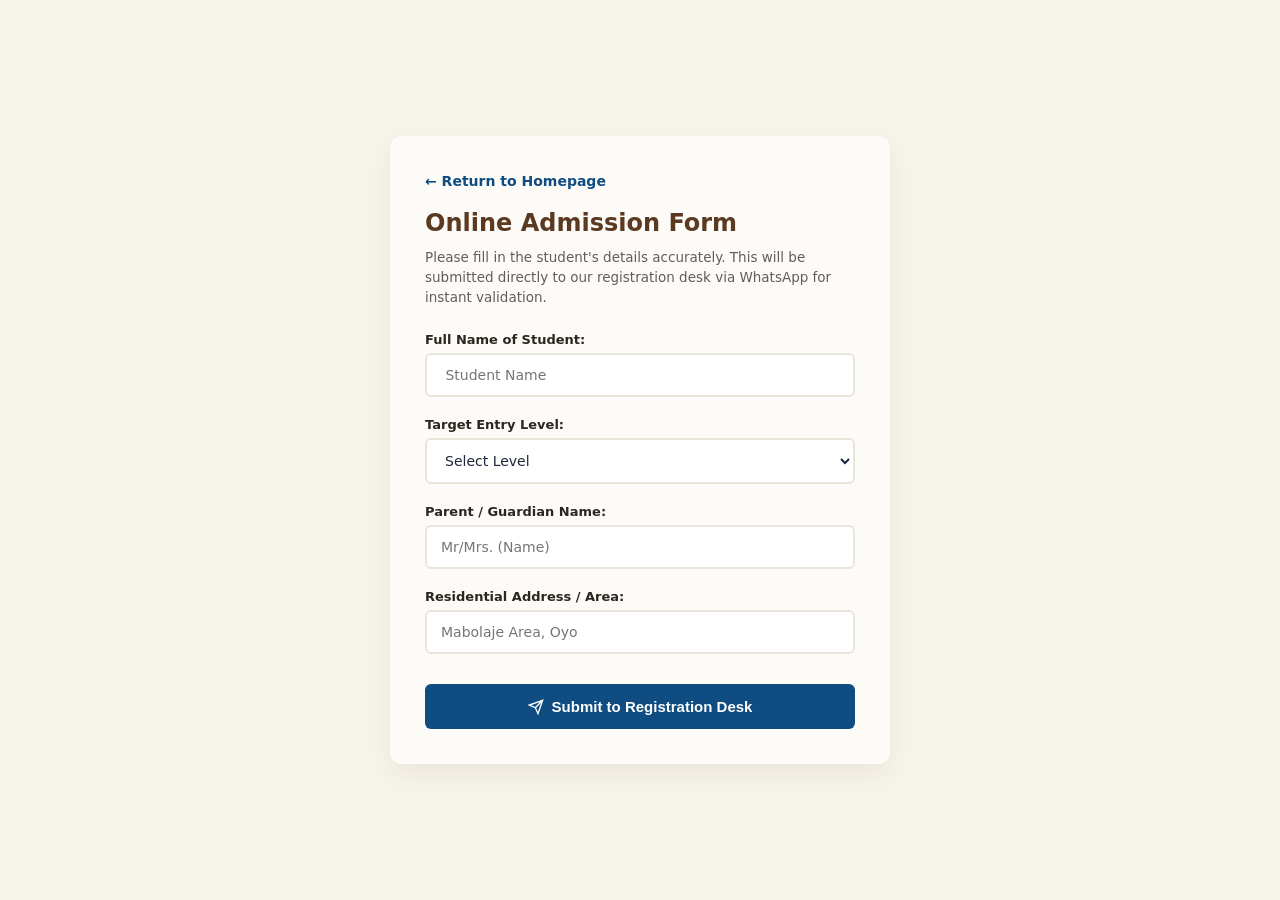
<file: form.html>
<!DOCTYPE html>
<html lang="en">
<head>
    <meta charset="UTF-8">
    <meta name="viewport" content="width=device-width, initial-scale=1.0">
    <title>Online Admission Form - God's Power Academy</title>
    <style>
        /* --- Global Reset & Page Centering --- */
        * {
            margin: 0;
            padding: 0;
            box-sizing: border-box;
        }
        
        body {
            font-family: system-ui, -apple-system, sans-serif;
            background-color: #F7F4EB; /* Matches your warm academy cream tone */
            min-height: 100vh;
            display: flex;
            justify-content: center;
            align-items: center;
            padding: 40px 20px;
        }

        /* --- Standalone Form Card Structure --- */
        .form-page-card {
            background-color: #FDFBF7; /* Clean off-white surface */
            border-radius: 12px;
            width: 100%;
            max-width: 500px;
            padding: 35px;
            box-shadow: 0 10px 30px rgba(92, 58, 33, 0.08); /* Soft academic depth shadow */
            animation: formFadeIn 0.4s cubic-bezier(0.25, 1, 0.5, 1) forwards;
        }

        @keyframes formFadeIn {
            from { opacity: 0; transform: translateY(15px); }
            to { opacity: 1; transform: translateY(0); }
        }

        .btn-back-home {
            display: inline-block;
            margin-bottom: 20px;
            color: #0F4C81; /* Brand Blue */
            text-decoration: none;
            font-size: 14px;
            font-weight: 600;
            transition: color 0.2s ease;
        }

        .btn-back-home:hover {
            color: #5C3A21; /* Swaps to Academic Brown on hover */
        }

        .modal-header h2 {
            color: #5C3A21; 
            font-size: 24px;
            font-weight: 700;
            margin-bottom: 10px;
        }

        .modal-intro {
            font-size: 13.5px;
            color: #615E58;
            line-height: 1.5;
            margin-bottom: 25px;
        }

        /* --- Form Inputs Layout --- */
        .form-group {
            margin-bottom: 20px;
        }

        .form-group label {
            display: block;
            font-size: 13px;
            font-weight: 600;
            color: #2C2520;
            margin-bottom: 6px;
        }

        .form-group input,
        .form-group select {
            width: 100%;
            padding: 12px 14px;
            border: 2px solid #EAE5DB;
            border-radius: 6px;
            background-color: #FFFFFF;
            font-family: inherit;
            font-size: 14px;
            color: #1E293B;
            transition: border-color 0.2s ease, box-shadow 0.2s ease;
        }

        .form-group input:focus,
        .form-group select:focus {
            border-color: #0F4C81; 
            box-shadow: 0 0 0 3px rgba(15, 76, 129, 0.1);
            outline: none;
        }

        /* --- Submit Action Button --- */
        .btn-submit-form {
            width: 100%;
            background-color: #0F4C81; 
            color: #FFFFFF;
            border: none;
            padding: 14px;
            border-radius: 6px;
            font-size: 15px;
            font-weight: 600;
            cursor: pointer;
            display: inline-flex;
            align-items: center;
            justify-content: center;
            transition: background-color 0.2s ease, transform 0.2s ease;
            margin-top: 10px;
        }

        .btn-submit-form:hover {
            background-color: #0A365C;
            transform: translateY(-1px);
        }

        /* --- Responsiveness Patch for Mobile Devices --- */
        @media (max-width: 480px) {
            body {
                padding: 20px 12px;
            }
            .form-page-card {
                padding: 25px 20px;
            }
            .modal-header h2 {
                font-size: 21px;
            }
            .form-group {
                margin-bottom: 16px;
            }
        }
    </style>
</head>
<body>

    <div class="form-page-card">
        <a href="index.html" class="btn-back-home">&larr; Return to Homepage</a>
        
        <div class="modal-header">
            <h2>Online Admission Form</h2>
        </div>
        <p class="modal-intro">Please fill in the student's details accurately. This will be submitted directly to our registration desk via WhatsApp for instant validation.</p>
        
        <form id="whatsappAdmissionForm">
            <div class="form-group">
                <label for="studentName">Full Name of Student:</label>
                <input type="text" id="studentName" required placeholder=" Student Name">
            </div>
            
            <div class="form-group">
                <label for="admissionLevel">Target Entry Level:</label>
                <select id="admissionLevel" required>
                    <option value="" disabled selected>Select Level</option>
                    <option value="Primary Foundation">Primary Foundation</option>
                    <option value="Junior Secondary (JSS 1)">Junior Secondary (JSS 1)</option>
                    <option value="Junior Secondary (JSS 2)">Junior Secondary (JSS 2)</option>
                    <option value="Junior Secondary (JSS 3)">Junior Secondary (JSS 3)</option>
                </select>
            </div>

            <div class="form-group">
                <label for="parentName">Parent / Guardian Name:</label>
                <input type="text" id="parentName" required placeholder="Mr/Mrs. (Name)">
            </div>

            <div class="form-group">
                <label for="parentLocation">Residential Address / Area:</label>
                <input type="text" id="parentLocation" required placeholder="Mabolaje Area, Oyo">
            </div>

            <button type="submit" class="btn-submit-form">
                <svg width="16" height="16" viewBox="0 0 24 24" fill="none" stroke="currentColor" stroke-width="2" style="margin-right: 8px; vertical-align: middle;"><path d="M22 2L11 13M22 2l-7 20-4-9-9-4 20-7z"/></svg>
                Submit to Registration Desk
            </button>
        </form>
    </div>

    <script src="script.js"></script>
</body>
</html>
</file>
